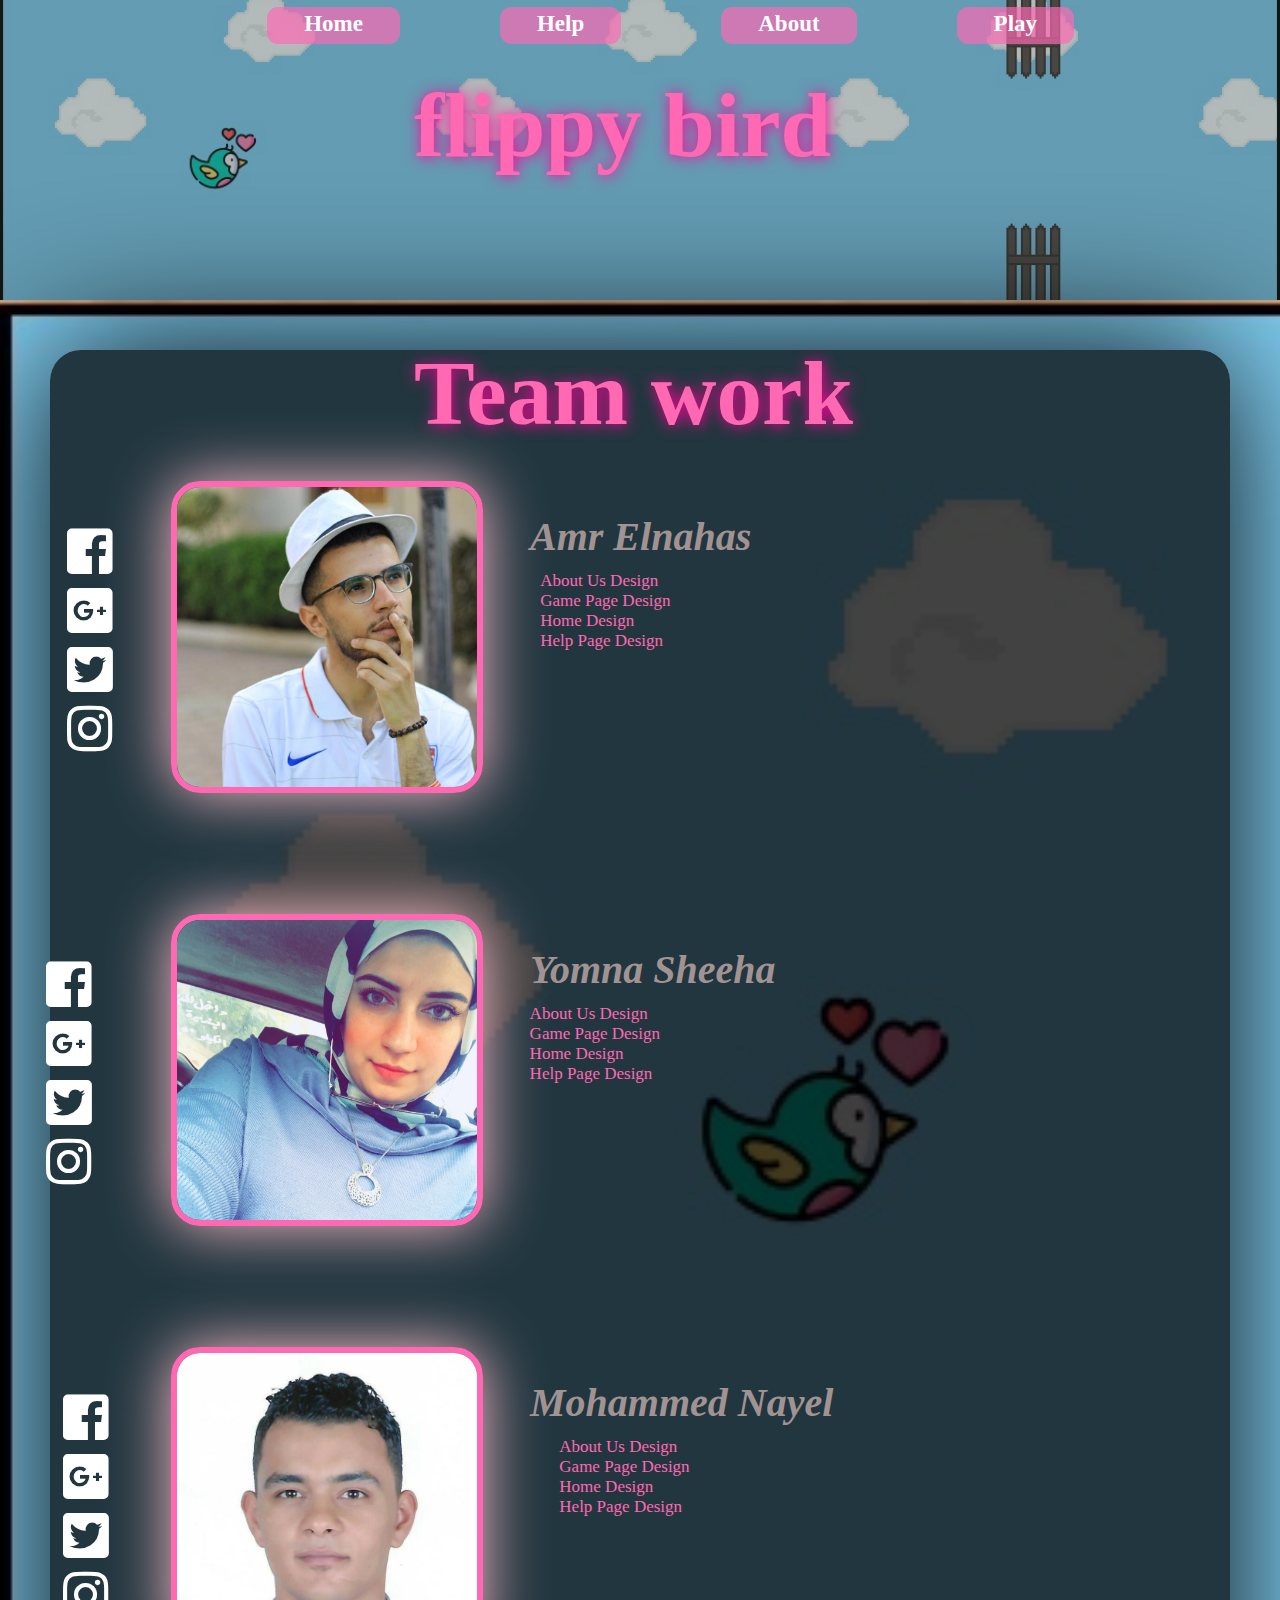
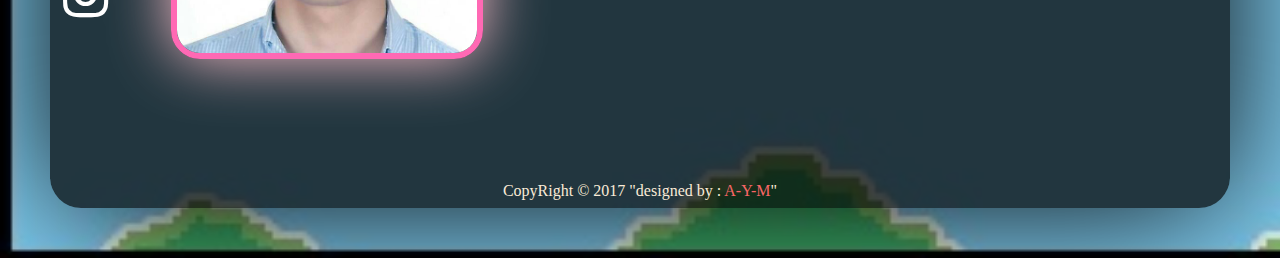
<file: game/about/about.html>
﻿<!DOCTYPE html>
<html lang="en">

<head>
    <meta charset="utf-8" />
    <title></title>
    <link rel="stylesheet" type="text/css" href="about.css">
    <link rel="stylesheet" type="text/css" href="../fontawesome-free-5.8.1-web\css/all.min.css">

</head>

<body>
    <div id="cover">
        <div>
            <ul class="Nav">
                <li><a class="aNav" href="../home/home.html">Home</a></li>
                <li><a class="aNav" href="../help/help.html">Help</a></li>

                <li><a class="aNav" href="../about/about.html">About</a></li>
                <li><a class="aNav" href="../Start/start.html">Play</a></li>
            </ul>
            <h2 id="fb"> flippy bird </h2>
        </div>
    </div>

    <div id="pic">
        <div class="container">
            <h3>Team work</h3>
            <div class="team">
                <img src="a.jpg" class="p" /> <span class="name1">Amr Elnahas</span>
                <ul type "circle" class="op">
                    <li> About Us Design</li>
                    <li> Game Page Design </li>
                    <li> Home Design</li>
                    <li>Help Page Design</li>
                </ul>
                <ul class="socialUl">
                    <li><a href="#" class="Social"><i class="fab fa-facebook-square"></i></a></li>
                    <li><a href="#" class="Social"><i class="fab fa-google-plus-square"></i></a></li>
                    <li><a href="#" class="Social"><i class="fab fa-twitter-square"></i></a></li>
                    <li><a href="#" class="Social"><i class="fab fa-instagram"></i></a></li>
                </ul>
            </div>


            <div class="team">
                <img src="y.jpg" class="p" /> <span class="name1">Yomna Sheeha</span>
                <ul type "circle" class="op" id="gg">
                    <li> About Us Design</li>
                    <li> Game Page Design </li>
                    <li> Home Design</li>
                    <li>Help Page Design</li>
                </ul>
                <ul class="socialUl">
                    <li><a href="#" class="Social" id="Social1"><i class="fab fa-facebook-square"></i></a></li>
                    <li><a href="#" class="Social" id="Social1"><i class="fab fa-google-plus-square"></i></a></li>
                    <li><a href="#" class="Social" id="Social1"><i class="fab fa-twitter-square"></i></a></li>
                    <li><a href="#" class="Social" id="Social1"><i class="fab fa-instagram"></i></a></li>
                </ul>
            </div>

            <div class="team">
                <img src="n.jpg" class="p" /> <span class="name1">Mohammed Nayel</span>
                <ul type "circle" class="op" id="kkk">
                    <li> About Us Design</li>
                    <li> Game Page Design </li>
                    <li> Home Design</li>
                    <li>Help Page Design</li>
                </ul>
                <ul class="socialUl">
                    <li><a href="#" class="Social" id="Social2"><i class="fab fa-facebook-square"></i></a></li>
                    <li><a href="#" class="Social" id="Social2"><i class="fab fa-google-plus-square"></i></a></li>
                    <li><a href="#" class="Social" id="Social2"><i class="fab fa-twitter-square"></i></a></li>
                    <li><a href="#" class="Social" id="Social2"><i class="fab fa-instagram"></i></a></li>
                </ul>
            </div>
        </div>
    </div>
    <footer>
        <p>
            CopyRight &copy; 2017 "designed by : <span>A-Y-M</span>"
        </p>
    </footer>
</body>

</html>
</file>
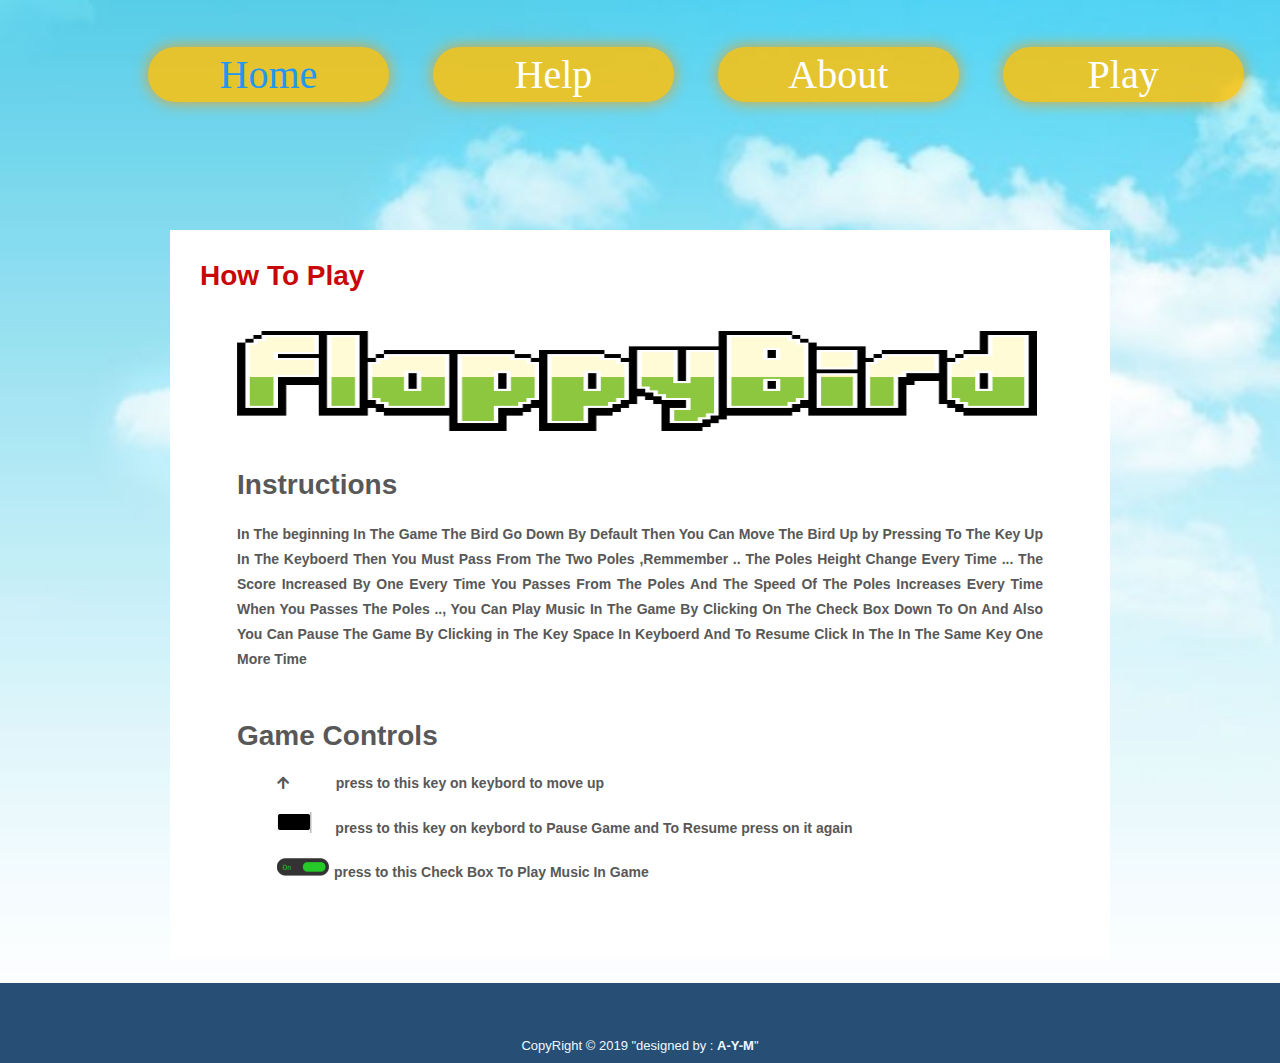
<file: game/help/help.html>
<!DOCTYPE html>
<html>

<head>
    <meta charset="UTF-8" />
    <title>Flappy Bird</title>
    <link rel="stylesheet" type="text/css" href="help.css" />
    <link rel='stylesheet' href='https://use.fontawesome.com/releases/v5.7.0/css/all.css' integrity='sha384-lZN37f5QGtY3VHgisS14W3ExzMWZxybE1SJSEsQp9S+oqd12jhcu+A56Ebc1zFSJ' crossorigin='anonymous'>
    <link rel="stylesheet" type="text/css" href="../fontawesome-free-5.8.1-web\css/all.min.css">

</head>

<body>
    <div id="page">
        <div id="header">
            <ul class="NavMenu">
                <li class="head"><a href="../home/home.html" class="active">Home</a></li>
                <li class="head"><a href="../help/help.html">Help </a></li>

                <li class="head"><a href="../about/about.html">About</a></li>
                <li class="head"><a href="../Start/start.html">Play </a></li>
            </ul>

        </div>


        <div id="content">
            <div>
                <h3>How To Play</h3>
                </br>
                </br>
                <div class="first">
                    <a href="index.html"><img src="../images/logo.png" id="img" alt="pilot" /></a>
                    </br>
                    </br>
                    <h1>Instructions </h1>
                    <p> In The beginning In The Game The Bird Go Down By Default Then You Can Move The Bird Up by Pressing To The Key Up In The Keyboerd Then You Must Pass From The Two Poles ,Remmember .. The Poles Height Change Every Time ... The Score Increased
                        By One Every Time You Passes From The Poles And The Speed Of The Poles Increases Every Time When You Passes The Poles .., You Can Play Music In The Game By Clicking On The Check Box Down To On And Also You Can Pause The Game By
                        Clicking in The Key Space In Keyboerd And To Resume Click In The In The Same Key One More Time </p>
                </div>
                <div class="first">


                    <h1>Game Controls </h1>
                    <ul class="ul1">
                        <li id="scon"> <i class='fas fa-arrow-up'></i> &nbsp;&nbsp;&nbsp;&nbsp;&nbsp;&nbsp; &nbsp;&nbsp;&nbsp;
                            <span> press to this key on keybord to move up </span>
                        </li>
                        <br/>
                        <li id="fir">
                            <img src="../images/native-button.png" /> &nbsp; &nbsp;&nbsp; <span> press to this key on keybord to Pause Game and To Resume press on it again </span>
                        </li>
                        <br/>
                        <li id="third">
                            <img src="../images/chcek.PNG" />
                            <span> press to this Check Box To Play Music In Game </span>
                        </li>

                    </ul>
                </div>
            </div>

        </div>
        <br/> <br/> <br/> <br/> <br/> <br/> <br/> <br/> <br/> <br/> <br/> <br/> <br/> <br/>
        <section id="footer">

            <div class="section">
                <p> CopyRight &copy; 2019 "designed by : <span>A-Y-M</span>"</p>
            </div>

        </section>
    </div>


</body>
</file>
<file: game/about/about.css>
﻿#cover {
    height: 300px;
    /*margin-left: 50px;*/
    background-image: url(ccc.jpg);
    background-repeat: no-repeat;
    background-position: center;
    background-size: cover;
}

#cover div {
    width: 100%;
    height: 100%;
    background: #2d3f3f5c;
}

#pic {
    padding: 50px;
    background-image: url(ccc.jpg);
    background-size: cover;
    background-color: #80d0e2;
}

.Nav {
    margin: 0px;
    list-style: none;
    text-align: center;
    position: absolute;
    top: 11px;
    left: 14%;
}

.Nav li {
    color: white;
    display: inline;
    background-color: #ff69b4ad;
    padding: 10px 32px;
    border-radius: 11px;
    margin: 0px 48px;
}

.Nav li:hover {
    background-color: #fa2c93ad;
    cursor: pointer;
}

.aNav {
    color: white;
    font-weight: bold;
    font-family: cursive;
    padding: 5px;
    text-align: center;
    text-decoration: none;
    font-size: 23px
}

.p {
    margin-top: 10px;
    width: 300px;
    border: 6px solid hotpink;
    border-radius: 29px;
    box-shadow: 0px 0px 62px pink;
}

.name1 {
    display: inline;
    vertical-align: top;
    color: #a29393;
    top: 42px;
    font-style: oblique;
    font-size: 40px;
    position: relative;
    font-weight: bold;
    left: 43px;
    font-family: cursive;
}

.op {
    vertical-align: top;
    position: relative;
    display: inline-block;
    padding: 0px;
    margin: 0px;
    list-style: none;
    top: 100px;
    left: -172px;
    font-size: 17px;
    color: #ff69b4;
}

body {
    margin: 0;
    padding: 0;
}

#fb,
h3 {
    margin: 0;
    position: absolute;
    top: 73px;
    left: 414px;
    font-size: 91px;
    color: hotpink;
    font-family: cursive;
    font-weight: bold;
    text-shadow: 1px 1px 15px #ff0099;
}

h3 {
    top: 341px;
}

#gg {
    left: -207px;
}

#kkk {
    left: -235px;
}

.team {
    margin: 83px;
}

.container {
    background-color: rgba(0, 0, 0, 0.7411764705882353);
    box-shadow: 0px 0px 149px;
    padding: 38px;
    border-radius: 31px;
}

.socialUl {
    list-style: none;
    display: inline-block;
}

.Social {
    /* display: -webkit-box; */
    color: white;
    font-size: 52px;
    position: relative;
    left: -820px;
    top: -45px;
}

#Social1 {
    left: -865px;
}

#Social2 {
    left: -906px;
}

.fa-facebook-square:hover {
    cursor: pointer;
    color: #4267b2;
    text-shadow: 0px 0px 15px #4267b2;
}

.fa-twitter-square:hover {
    cursor: pointer;
    color: #1da1f2;
    text-shadow: 0px 0px 15px #1da1f2;
}

.fa-google-plus-square:hover {
    cursor: pointer;
    color: #dd4d42;
    text-shadow: 0px 0px 15px #dd4d42;
}

.fa-instagram:hover {
    cursor: pointer;
    color: hotpink;
    text-shadow: 0px 0px 15px hotpink;
}

footer {
    width: 100%;
    text-align: center;
    position: inherit;
    /* border-top: 3px solid; */
    border-radius: 30px;
    height: 73px;
    padding: 0px;
    margin-top: -92px;
    color: antiquewhite;
}

footer span {
    color: #f86666;
}
</file>
<file: game/help/help.css>
.NavMenu {
     border-radius: 26px;
 }
 
 .NavMenu {
     list-style: none;
     padding: 0px;
     margin: 0px;
     text-align: center;
     padding-bottom: 27px;
     position: absolute;
     left: 10%;
     top: 27px;
     z-index: 99999999999999999;
 }
 
 .head {
     box-shadow: 0px 0px 15px #ff9800d6;
     display: inline-block;
     margin: 20px;
     width: 241px;
     border-radius: 37px;
     text-align: center;
     padding: 4px 0;
     background: rgba(255, 193, 7, 0.83);
 }
 
 .head:hover {
     background: rgba(255, 255, 255, 0.83);
     box-shadow: 0px 0px 15px #2196f3;
 }
 
 .head a {
     font-family: -webkit-pictograph;
     font-size: 40px;
 }
 
 .head a:hover {
     color: #2196f3;
 }
 
 a {
     text-decoration: none;
     color: white
 }
 
 .active {
     color: #2196F3;
 }
 
 body {
     color: #585858;
     font-family: Arial;
     font-size: 14px;
     margin: 0;
     min-width: 960px;
 }
 
 #page {
     background: url(../images/WhatsApp\ Image\ 2019-04-08\ at\ 02.11.04.jpeg) no-repeat;
     background-size: cover;
     width: 100%;
 }
 
 #content {
     margin: 0 auto;
     min-height: 174px;
     overflow: hidden;
     position: relative;
     top: 220px;
     width: 960px;
 }
 
 #content p a {
     color: #000;
     text-decoration: underline;
 }
 
 #content div {
     background: #fff;
     margin: 10px auto 20px;
     padding: 30px;
     width: 880px;
 }
 
 #content div div {
     margin: 0;
     padding: 0 37px 30px;
     width: auto;
 }
 
 #content div h3 {
     color: #c80708;
     font-size: 28px;
     font-weight: bold;
     margin: 0;
     padding-bottom: 0px;
 }
 
 #content div #img {
     margin-top: 7px;
     margin-right: 49px;
     height: 100px;
     width: 800px;
 }
 
 #content div p {
     line-height: 25px;
     margin: 0;
     padding-bottom: 0;
     padding-top: 2px;
     text-align: justify;
     font-weight: 600;
 }
 
 .ul1 {
     list-style-type: none;
 }
 
 li {
     display: list-item;
     text-align: -webkit-match-parent;
     font-size: 14px
 }
 
 span {
     line-height: 25px;
     margin: 0;
     padding-bottom: 0;
     padding-top: 2px;
     text-align: justify;
     font-weight: 600;
 }
 
 #footer {
     background: #274F75;
     min-height: 80px;
     width: 100%;
     margin: 0 auto;
 }
 
 #footer div {
     font-size: 12px;
     margin: 0 auto;
     padding-top: 37px;
     position: relative;
     width: 960px;
 }
 
 .section p {
     font-size: 13px;
     color: aliceblue;
     text-align: center
 }
</file>
